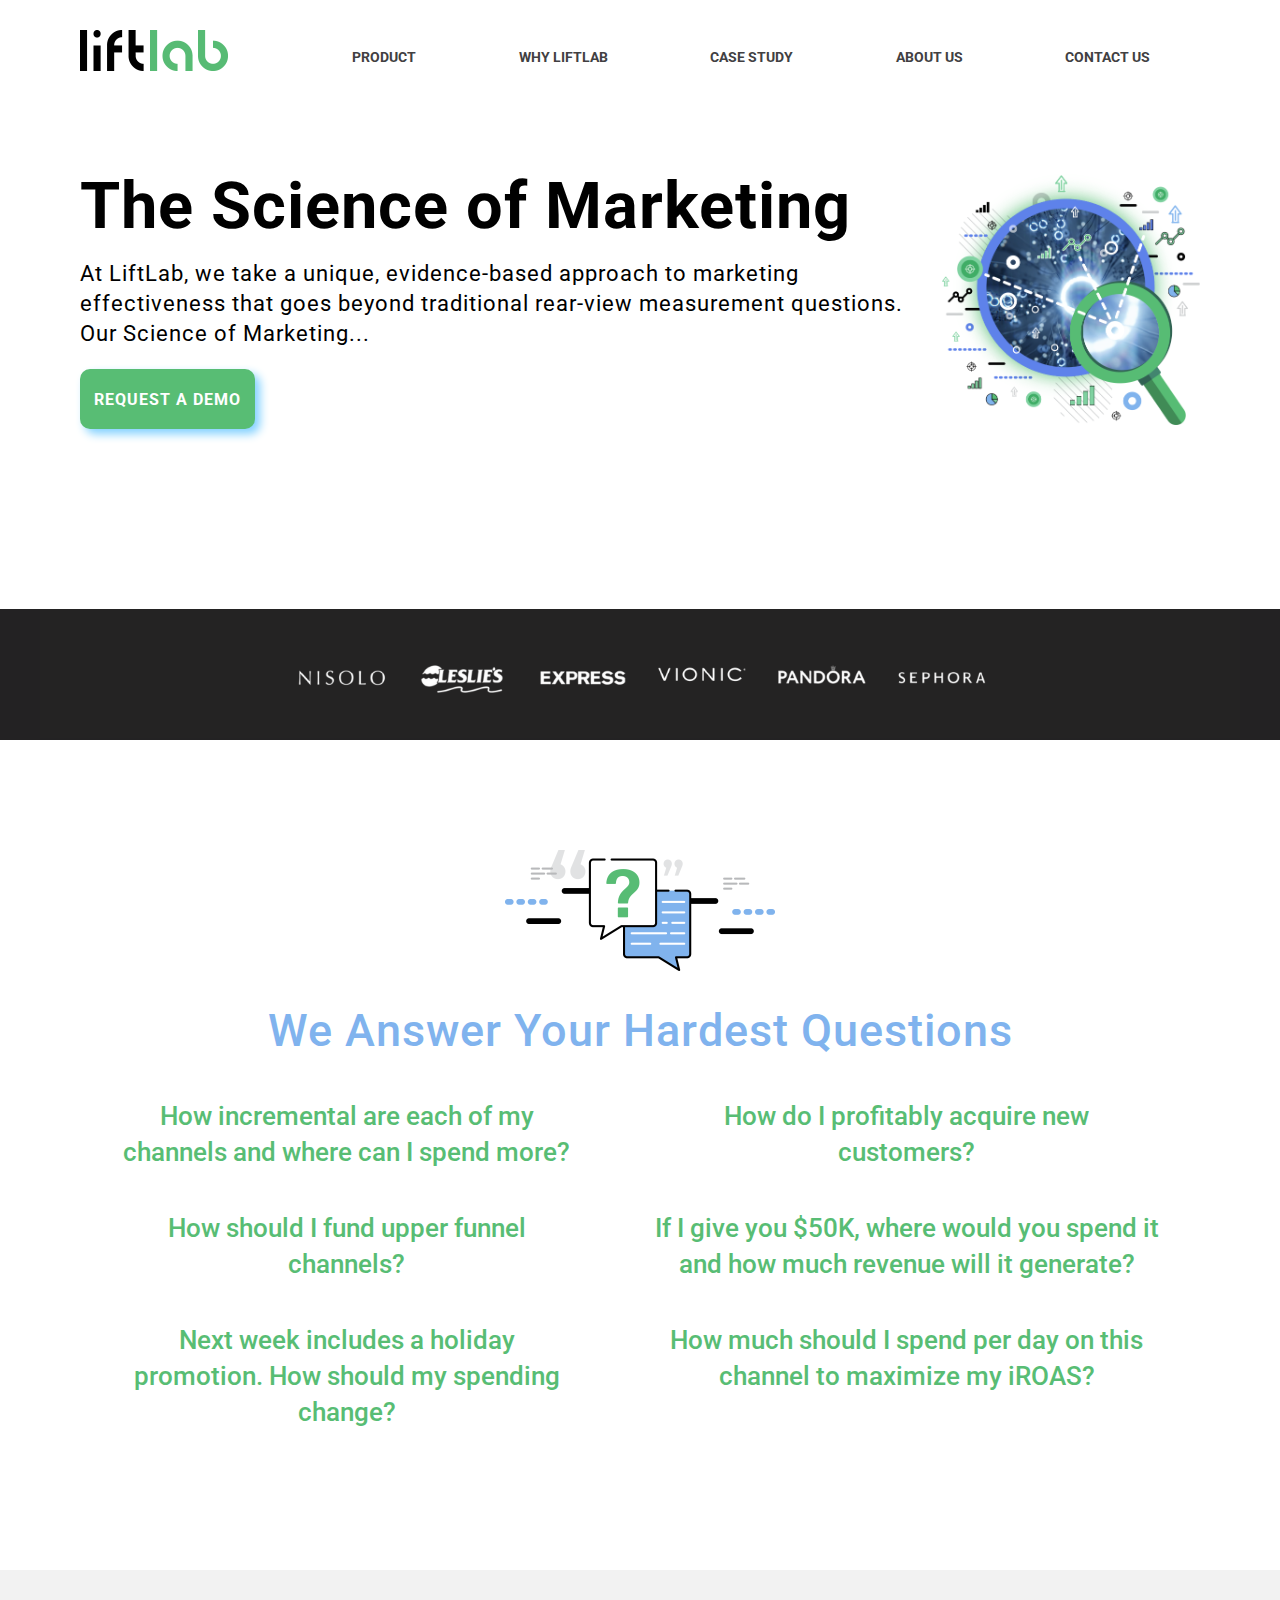
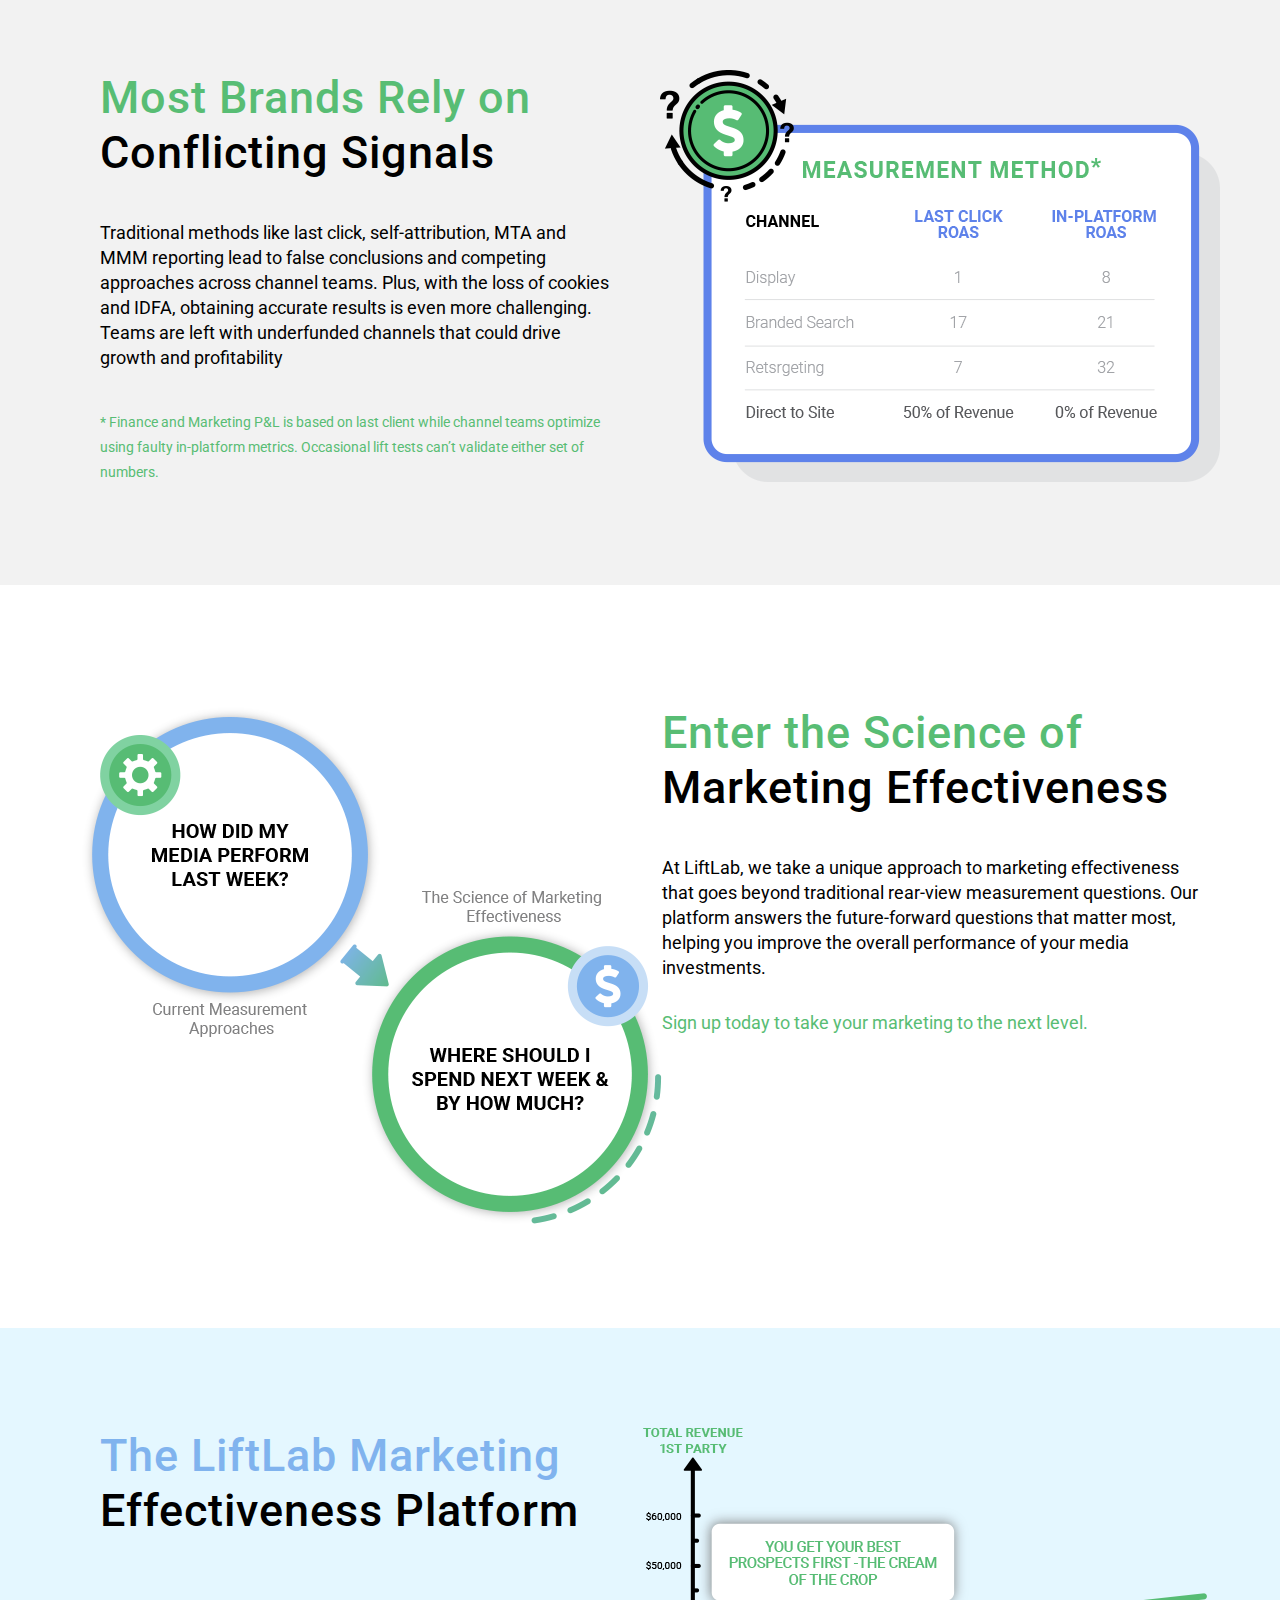
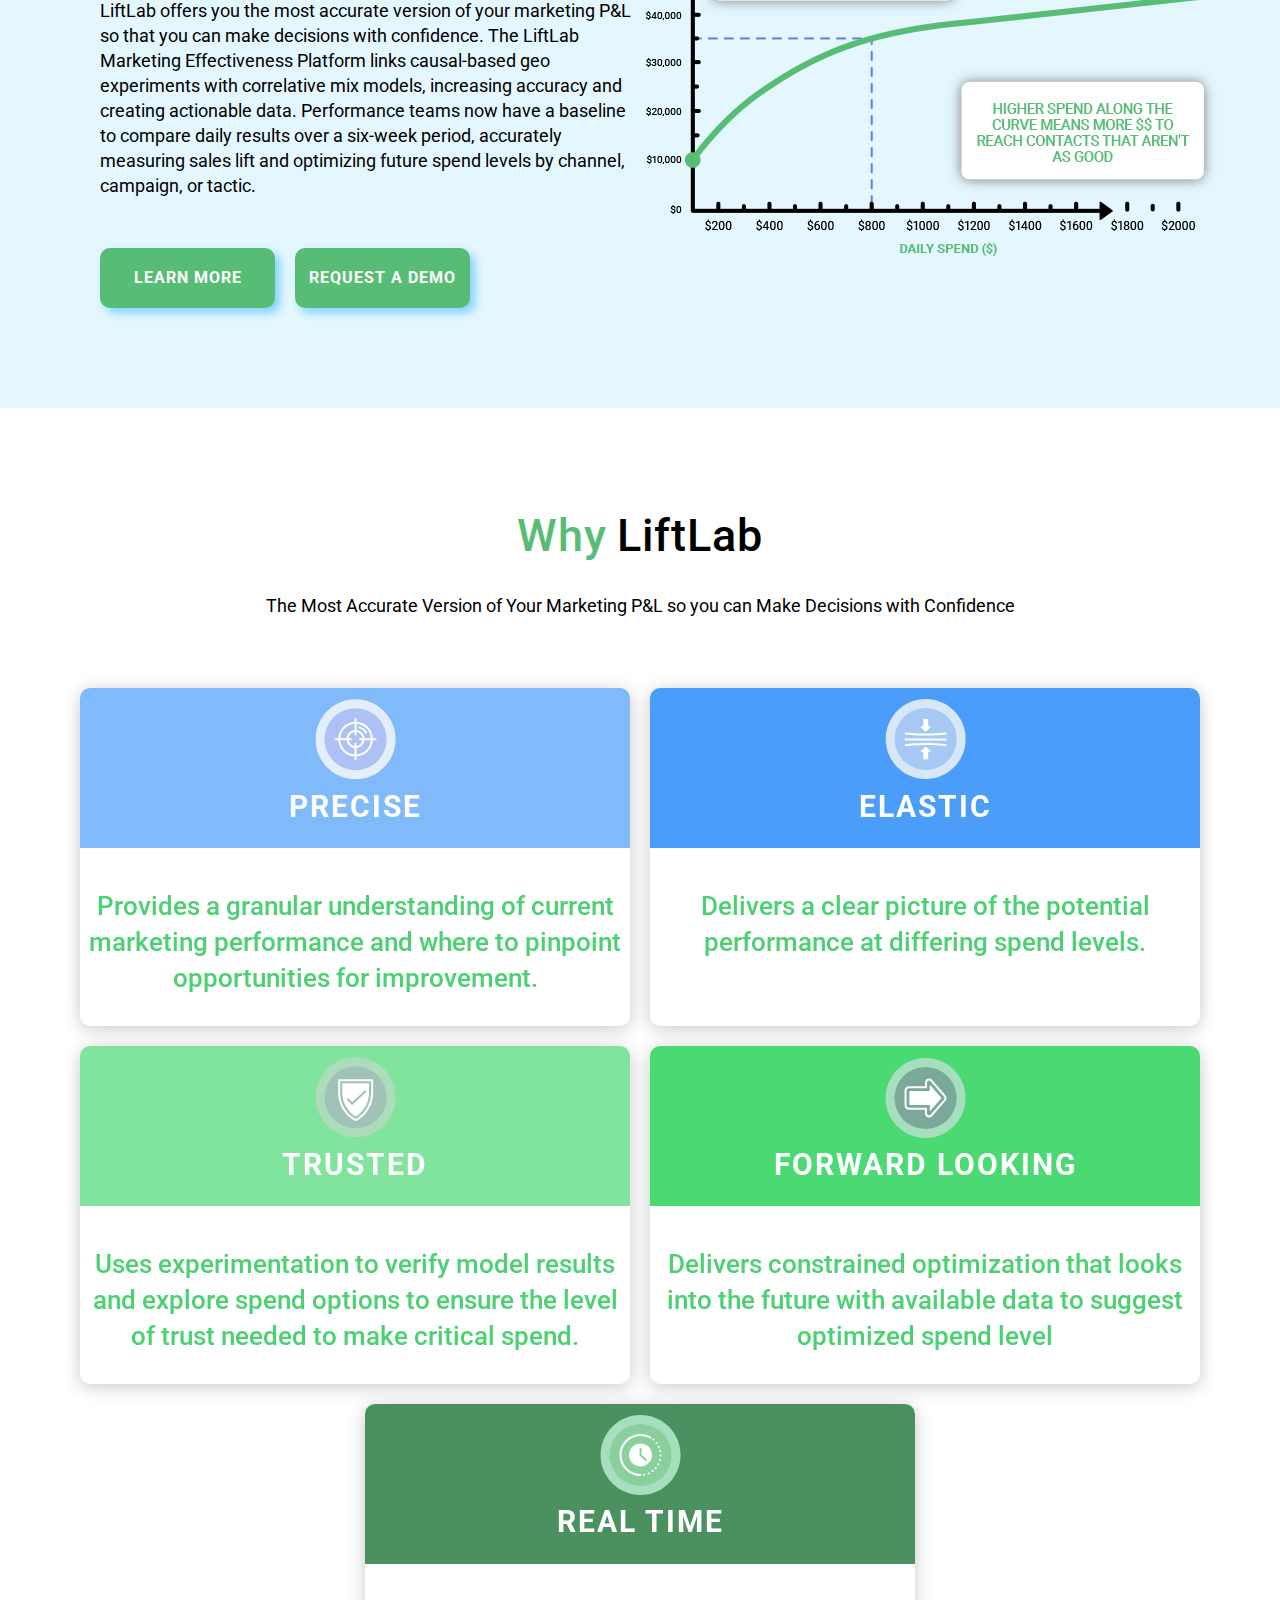
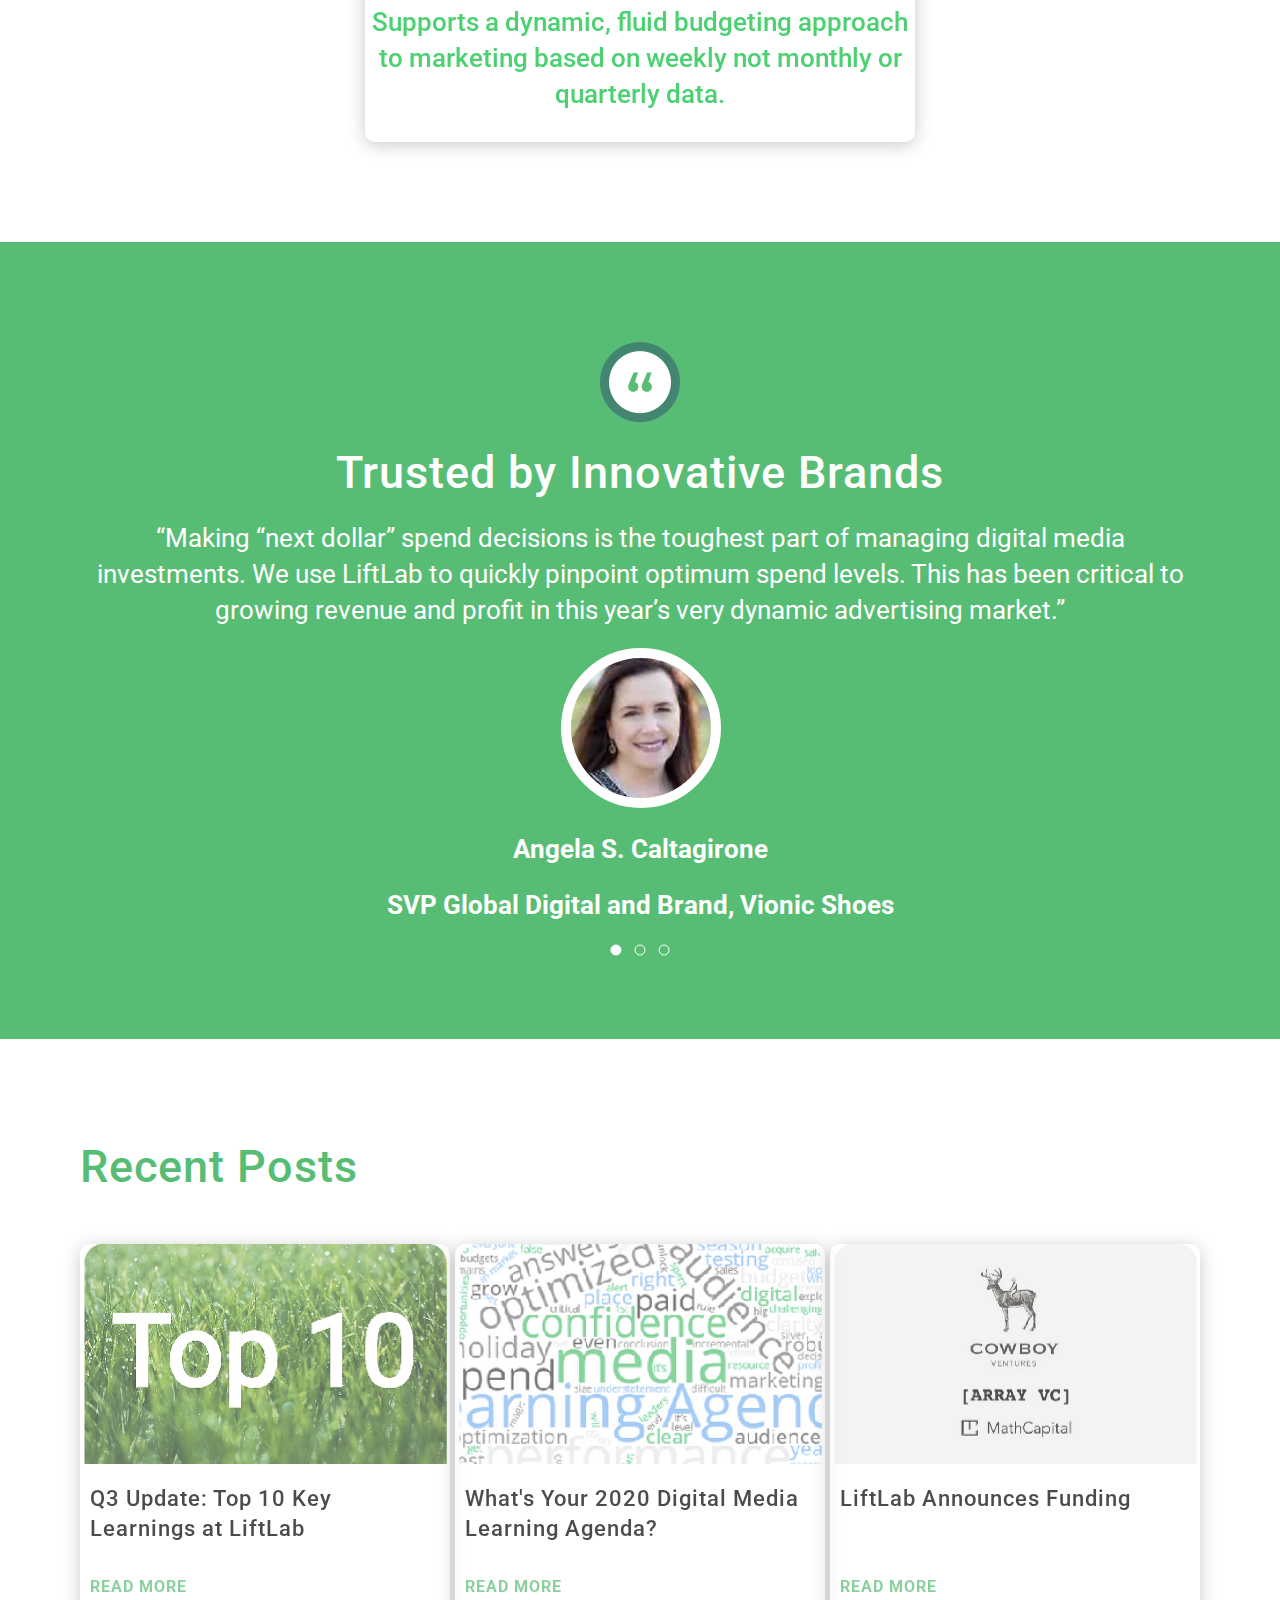
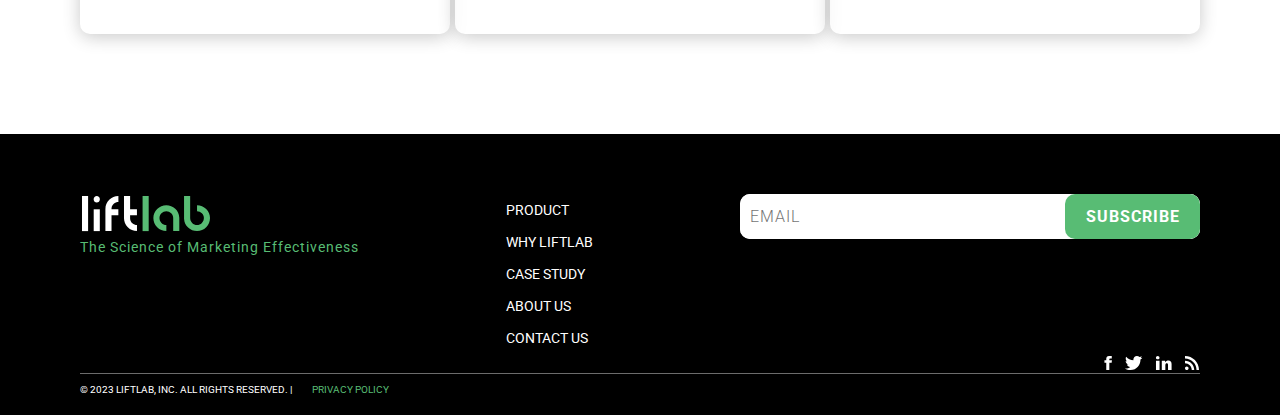
<file: index.html>
<!DOCTYPE html>
<html lang="en">
<head>
    <meta charset="UTF-8">
    <meta name="viewport" content="width=device-width, initial-scale=1.0">
    <title>Document</title>
    <link rel="stylesheet" href="style.css">
    <link rel="stylesheet" href="media.css">
    <link rel="preconnect" href="https://fonts.googleapis.com">
    <link rel="preconnect" href="https://fonts.gstatic.com" crossorigin>
    <link href="https://fonts.googleapis.com/css2?family=Roboto:wght@100;300;400;500;700;900&display=swap" rel="stylesheet">

</head>
<body>
    <header>
        <div class="head-container">
            <div class="head-top">
                <div class="head-logo">
                    <img src="logo (1).png" alt="">
                </div>
                <div class="navi">
                    <nav>
                        <svg class="nav-open" xmlns="http://www.w3.org/2000/svg" viewBox="0 0 448 512"><path d="M0 96C0 78.3 14.3 64 32 64H416c17.7 0 32 14.3 32 32s-14.3 32-32 32H32C14.3 128 0 113.7 0 96zM0 256c0-17.7 14.3-32 32-32H416c17.7 0 32 14.3 32 32s-14.3 32-32 32H32c-17.7 0-32-14.3-32-32zM448 416c0 17.7-14.3 32-32 32H32c-17.7 0-32-14.3-32-32s14.3-32 32-32H416c17.7 0 32 14.3 32 32z"/></svg>
                        <ul>
                            <li><a href="product.html">PRODUCT</a></li>
                            <li><a href="">WHY LIFTLAB</a></li>
                            <li><a href="">CASE STUDY</a></li>
                            <li><a href="">ABOUT US</a></li>
                            <li><a href="">CONTACT US</a></li>
                        </ul>
                    </nav>
                </div>
            </div>
            <div class="head-bottom">
                <div class="head-bottom-left">
                    <div class="head-bottom-left1">
                        <p>
                            The Science of Marketing
                        </p>
                    </div>
                    <div class="head-bottom-left2">
                        <p>
                            At LiftLab, we take a unique, evidence-based approach to marketing effectiveness that goes beyond traditional rear-view measurement questions. Our Science of Marketing...
                        </p>
                    </div>
                    <div class="head-botton">
                        <button>REQUEST A DEMO</button>
                    </div>
                </div>
                <div class="head-bottom-graphics">
                    <img class="big-img" src="header-graphics.png" alt="">
                </div>
            </div>
        </div>
    </header>
    <div class="logo-bar">
        <img src="logo-bar.png" alt="">
    </div>
    <main class="container">
        <div class="column1">
            <div class="column1-logo">
                <img src="column1-logo.png" alt="">
            </div>
            <div class="column1-heading">
                <p>
                    We Answer Your Hardest Questions
                </p>
            </div>
            <div class="column1-bottom">
                <div class="column1-left">
                    <p> 
                        How incremental are each of my channels and where can I spend more?
                    </p>
                    <p>
                        How should I fund upper funnel channels?
                    </p>
                    <p>
                        Next week includes a holiday promotion. How should my spending change?
                    </p>
                </div>
                <div class="column1-right">
                    <p> 
                        How do I profitably acquire new customers?
                    </p>
                    <p>
                        If I give you $50K, where would you spend it and how much revenue will it generate?
                    </p>
                    <p>
                        How much should I spend per day on this channel to maximize my iROAS?
                    </p>
                </div>
            </div>
        </div>
    </main>
    <main class="column2-bg">
        <div class="column2 container">
            <div class="column2-left">
                <div class="column2-left1">
                    <p>
                        Most Brands Rely on
                    </p>
                    <p style="color: black;">
                        Conflicting Signals
                    </p>
                </div>
                <div class="column2-left2">
                    <p>
                        Traditional methods like last click, self-attribution, MTA and MMM reporting lead to false conclusions and competing approaches across channel teams. Plus, with the loss of cookies and IDFA, obtaining accurate results is even more challenging. Teams are left with underfunded channels that could drive growth and profitability
                    </p>
                </div>
                <div class="column2-left3">
                    <p>
                        * Finance and Marketing P&L is based on last client while channel teams 
optimize using faulty in-platform metrics. Occasional lift tests can’t validate either set of numbers.

                    </p>
                </div>
            </div>
            <div class="column2-right">
                <img class="big-img" src="column2.png" alt="">
            </div>
        </div>
    </main>
    <div class="column3 container">
        <div class="column3-left">
            <img class="big-img2" src="column3.png" alt="">
        </div>
        <div class="column3-right">
            <div class="column3-left1">
                <p>
                    Enter the Science of
                </p>
                <p style="color: black;">
                    Marketing Effectiveness
                </p>
            </div>
            <div class="column3-left2">
                <p>
                    At LiftLab, we take a unique approach to marketing effectiveness that goes beyond traditional rear-view measurement questions. Our platform answers the future-forward questions that matter most, helping you 
improve the overall performance of your media investments.
                </p>
            </div>
            <div class="column3-left3">
                <p>
                    Sign up today to take your marketing to the next level.

                </p>
            </div>
        </div>
    </div>
    <main class="column4-bg">
        <div class="column4 container">
            <div class="column4-left">
                <div class="column4-left1">
                    <p>
                        The LiftLab Marketing
                    </p>
                    <p style="color: black;">
                        Effectiveness Platform
                    </p>
                </div>
                <div class="column4-left2">
                    <p>
                        LiftLab offers you the most accurate version of your marketing P&L so that you can make decisions with confidence.  The LiftLab Marketing Effectiveness Platform links causal-based geo experiments with correlative mix models, increasing accuracy and creating actionable data. Performance teams now have a baseline to compare daily results over a six-week period, accurately measuring sales lift and optimizing future spend levels by channel, campaign, or tactic.
                    </p>
                </div>
                <div class="column4-left3">
                    <div class="head-botton">
                        <button>LEARN MORE</button>
                    </div>
                    <div class="head-botton">
                        <button>REQUEST A DEMO</button>
                    </div>
                </div>
            </div>
            <div class="column4-right">
                <img class="big-img2" src="column4.png" alt="">
            </div>
        </div>
    </main>
    <div class="why container" >
        <div>
            <p>
                Why
            </p>
        </div>
        <div>
            <p style="color: black;">
                LiftLab
            </p>
        </div>
    </div>
    <div class="content1 container ">
        <p>
            The Most Accurate Version of Your Marketing P&L so you can Make Decisions with Confidence
        </p>
    </div>
    <div class="column5 container">
        <div class="column5-line1">
            <div class="box1">
                <div class="box1-top">
                    <img src="PRECISE ICON.png" alt="">
                    <p>PRECISE</p>
                </div>
                <div class="box-bottom">
                    <p>
                        Provides a granular understanding of current marketing performance and where to pinpoint opportunities for improvement.
                    </p>
                </div>
            </div>
            <div class="box2">
                <div class="box2-top">
                    <img src="ELASTIC ICON.png" alt="">
                    <p>ELASTIC</p>
                </div>
                <div class="box-bottom">
                    <p>
                        Delivers a clear picture of the potential performance at differing spend levels.
                    </p>
                </div>    
            </div>
        </div>
        <div class="column5-line2">
            <div class="box3">
                <div class="box3-top">
                    <img src="TRUSTED_ICON.png" alt="">
                    <p>TRUSTED</p>
                </div>
                <div class="box-bottom">
                    <p>
                        Uses experimentation to verify  model results and explore spend options to ensure the level of trust needed to make critical spend.
                    </p>
                </div>
            </div>
            <div class="box4">
                <div class="box4-top">
                    <img src="FORWARD_LOOKING ICON.png" alt="">
                    <p>FORWARD LOOKING</p>
                </div>
                <div class="box-bottom">
                    <p>
                        Delivers constrained optimization that looks into the future with available data to suggest optimized spend level
                    </p>
                </div>
            </div>
        </div>
        <div class="box5">
            <div class="box5-top">
                <img src="REAL_TIME_ICON.png" alt="">
                <p>REAL TIME</p>
            </div>
            <div class="box-bottom">
                <p>
                    Supports a dynamic, fluid budgeting approach to marketing based on weekly not monthly or quarterly data.
                </p>
            </div>
        </div>
    </div>
    <div class="column6-bg">
        <div class="column6 container">
            <div>
                <img src="column6-icon.png" alt="">
            </div>
            <div class="column6-heading">
                <p>Trusted by Innovative Brands</p>
            </div>
            <div class="column6-content">
                <p>“Making “next dollar” spend decisions is the toughest part of managing digital media investments. We use LiftLab to quickly pinpoint optimum spend levels. This has been critical to growing revenue and profit in this year’s very dynamic advertising market.”</p>
            </div>
            <div>
                <img src="column6-image.png" alt="">
            </div>
            <div class="column6-name">
                <p>Angela S. Caltagirone </p>
            </div>
            <div class="column6-name">
                <p>SVP Global Digital and Brand, Vionic Shoes</p>
            </div>
            <div>
                <img src="column6-dot.png" alt="">
            </div>
        </div>
    </div>
    <div class="column7 container">
        <p>Recent Posts</p>
        <div class="column7-post">
            <div class="post1 post">
                <div class="post-top">
                    <img src="column7-1.png" alt="">
                </div>
                <div class="column7-content">
                    <p>Q3 Update: Top 10 Key Learnings at LiftLab</p>
                </div>
                <div class="read-more">
                    <a href="">READ MORE</a>
                </div>
            </div>
            <div class="post2 post">
                <div class="post-top">
                    <img src="column7-2.png" alt="">
                </div>
                <div class="column7-content">
                    <p>What's Your 2020 Digital Media Learning Agenda?</p>
                </div>
                <div class="read-more">
                    <a href="">READ MORE</a>
                </div>
            </div>
            <div class="post3 post">
                <div class="post-top">
                    <img src="column7-3.png" alt="">
                </div>
                <div class="column7-content">
                    <p>LiftLab Announces Funding</p>
                </div>
                <div class="read-more">
                    <a href="READ MORE">READ MORE</a>
                </div>
            </div>
        </div>
    </div>
</body>
<footer>
    <div class="foot container">
        <div class="foot1">
            <div class="foot1-1">
                <img src="bottom-logo.png" alt="">
                <p>The Science of Marketing Effectiveness</p>
            </div>
            <div class="foot1-2">
                <nav>
                    <ul>
                        <li><a href="product.html">PRODUCT</a></li>
                        <li><a href="">WHY LIFTLAB</a></li>
                        <li><a href="">CASE STUDY</a></li>
                        <li><a href="">ABOUT US</a></li>
                        <li><a href="">CONTACT US</a></li>
                    </ul>
                </nav>
            </div>
            <div class="foot1-3">
                <input type="text" placeholder="EMAIL">
                <button>SUBSCRIBE</button>
            </div>
        </div>
        <div class="foot2">
            <div>
                <img src="f.png" alt="">
            </div>
            <div>
                <img src="twitter.png" alt="">
            </div>
            <div>
                <img src="in.png" alt="">
            </div>
            <div>
                <img src="wifi.png" alt="">
            </div>
        </div>
        <hr>
        <div class="foot3">
            <div class="foot3-1">
                <p>© 2023 Liftlab, Inc. All Rights Reserved.     |</p>
            </div>
            <div class="foot3-2">
                <p>PRIVACY POLICY</p>
            </div>
        </div>
    </div>
</footer>
</html>
</file>
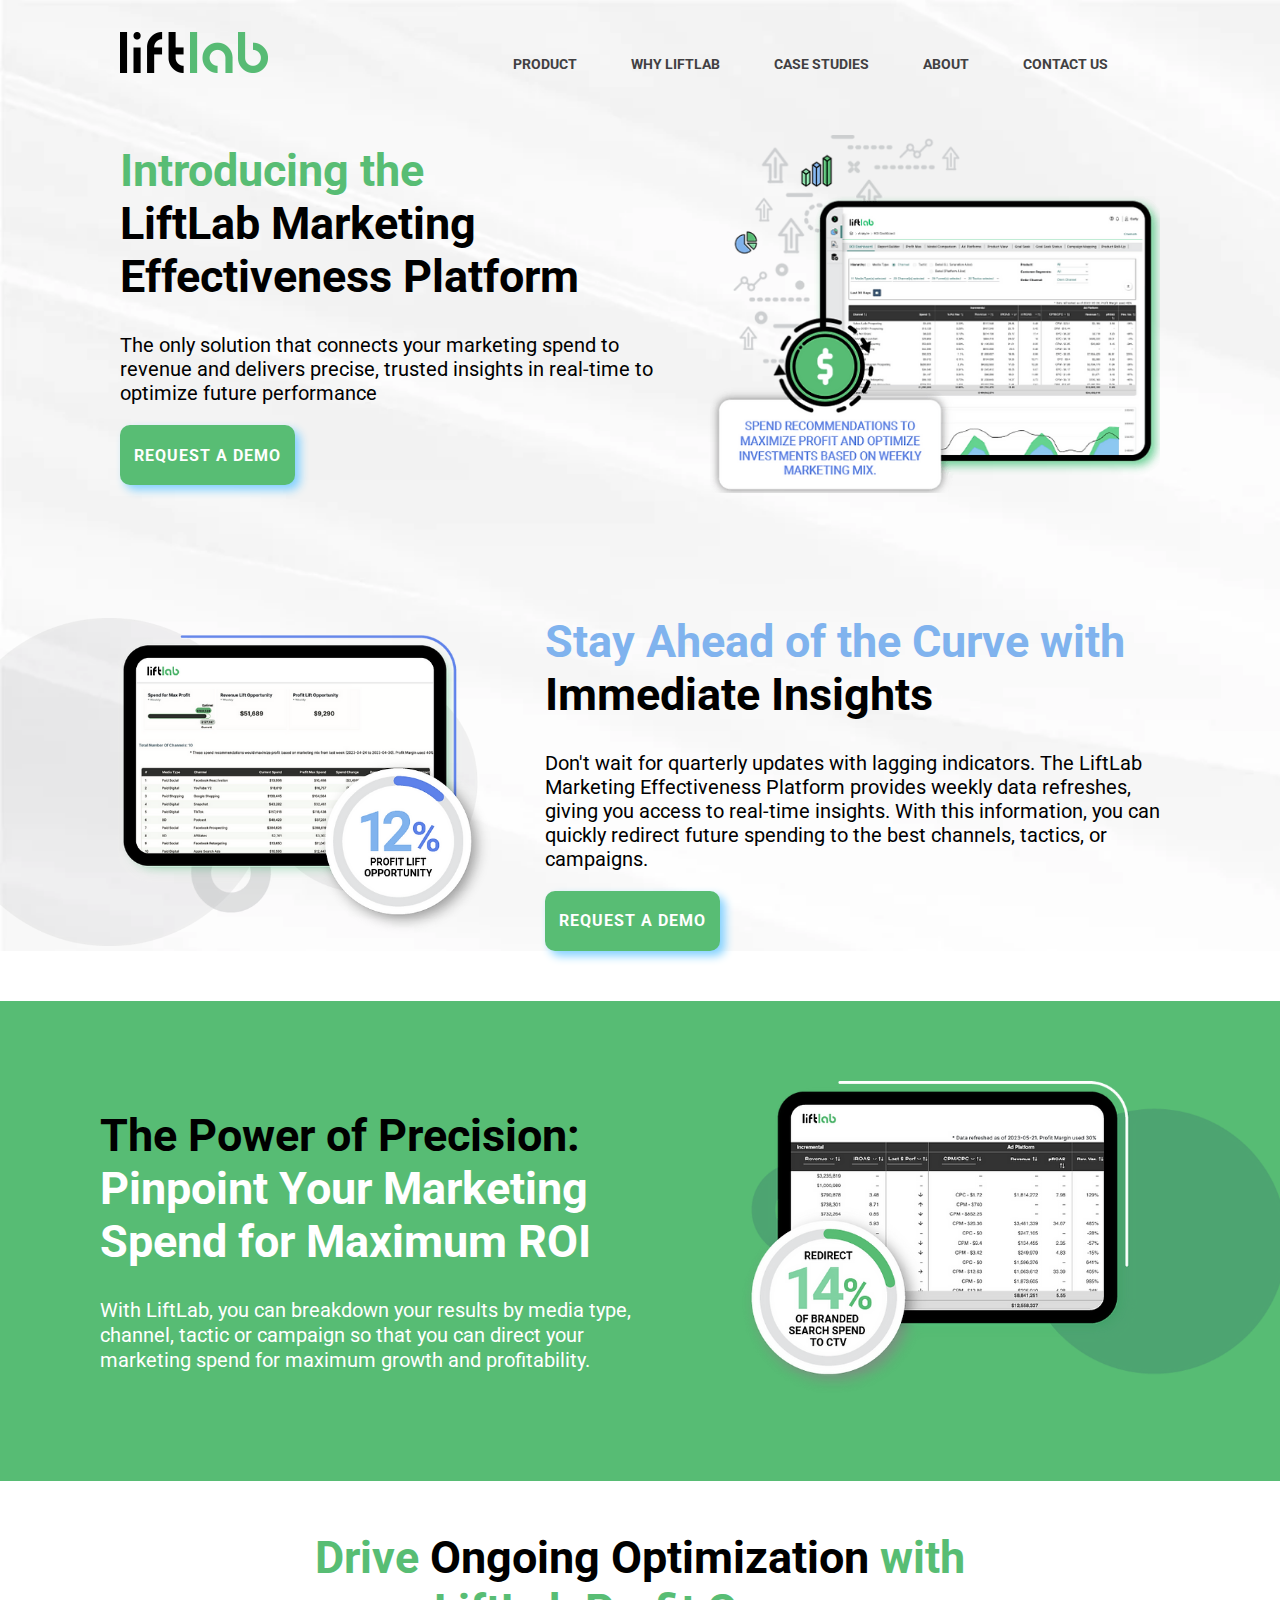
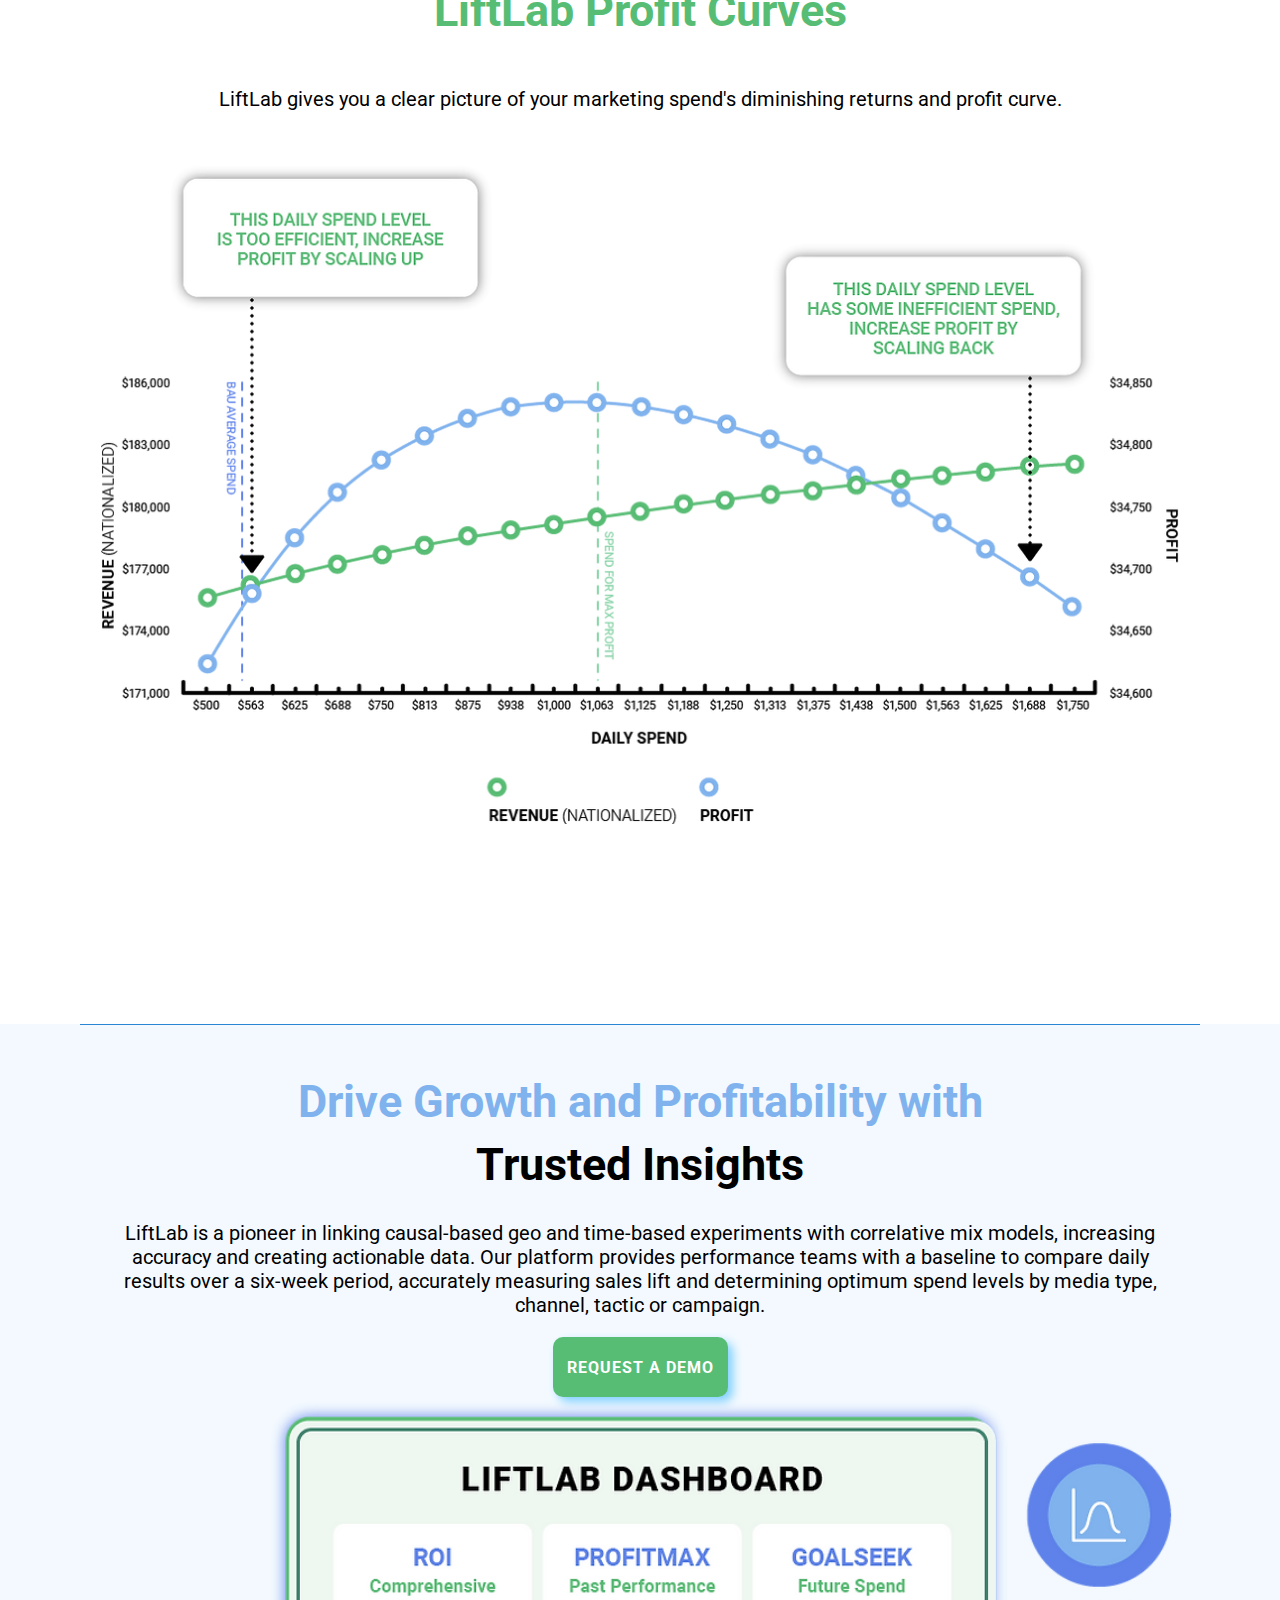
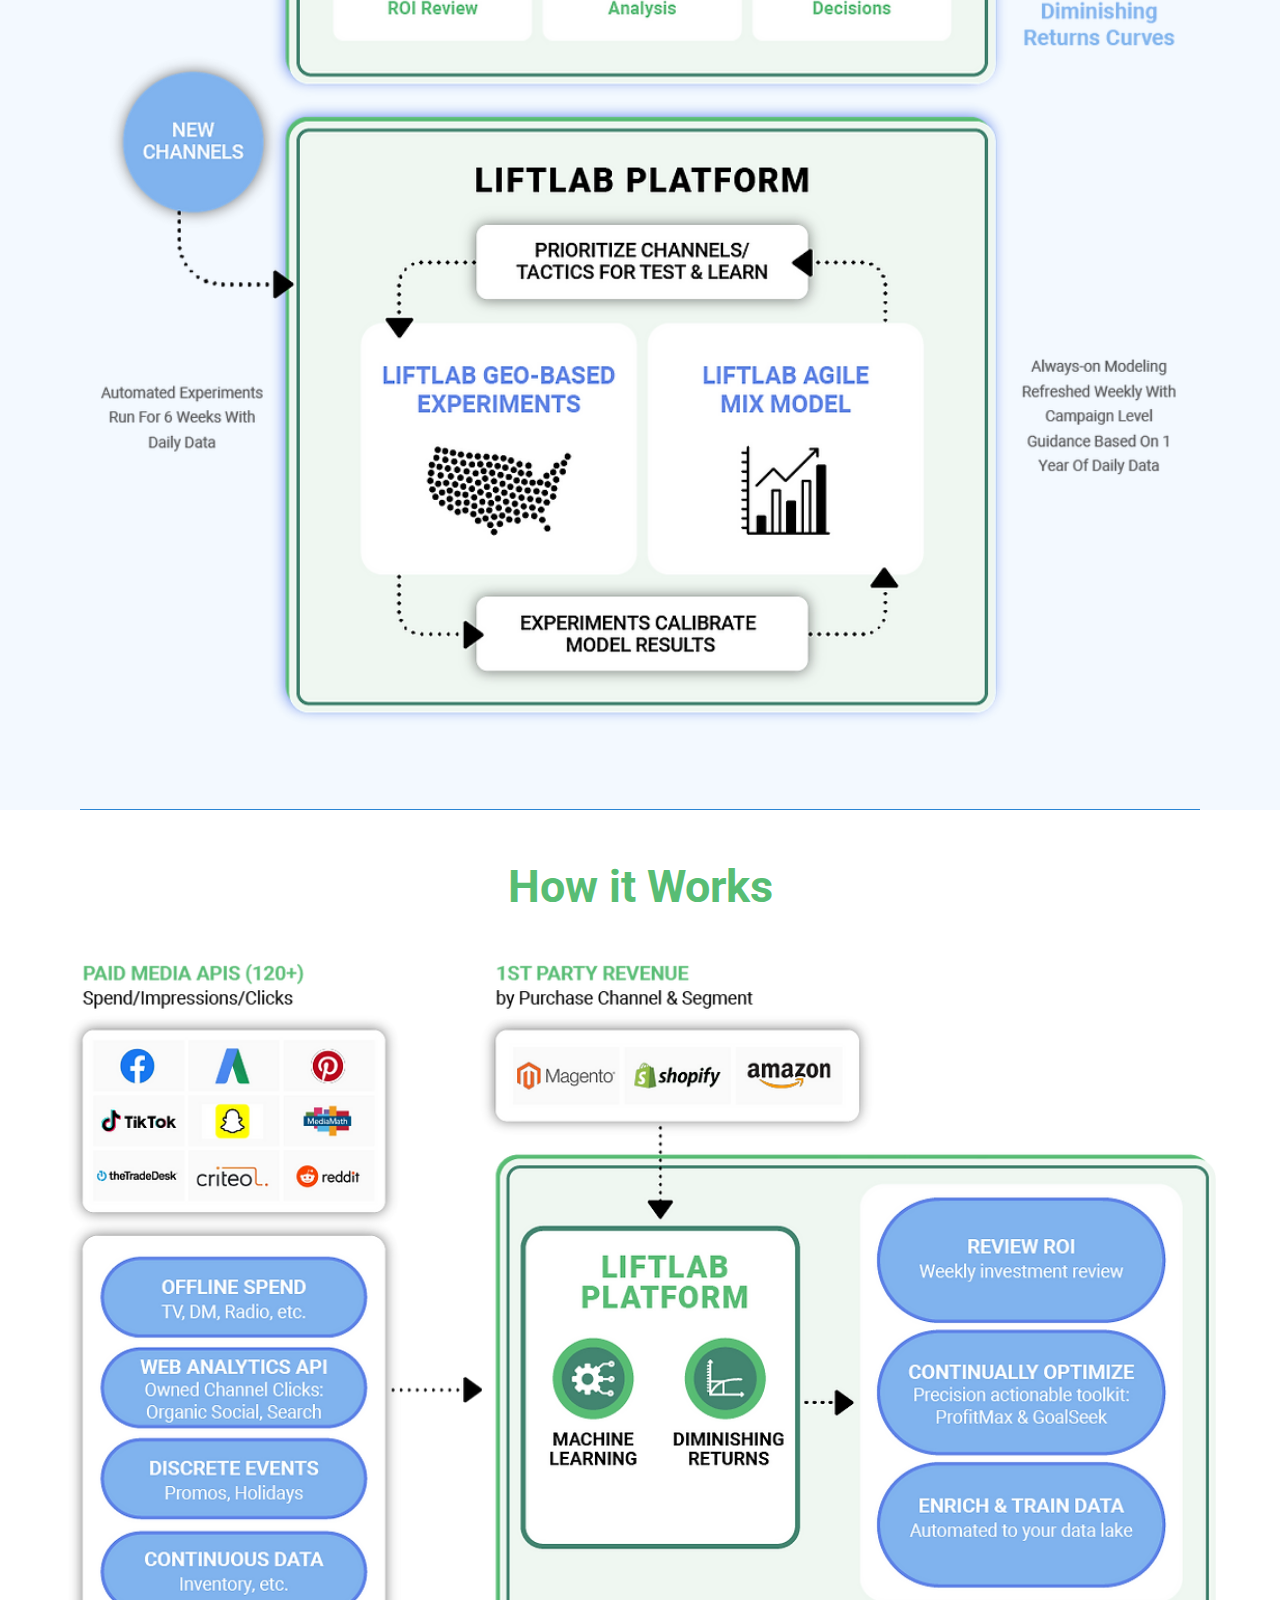
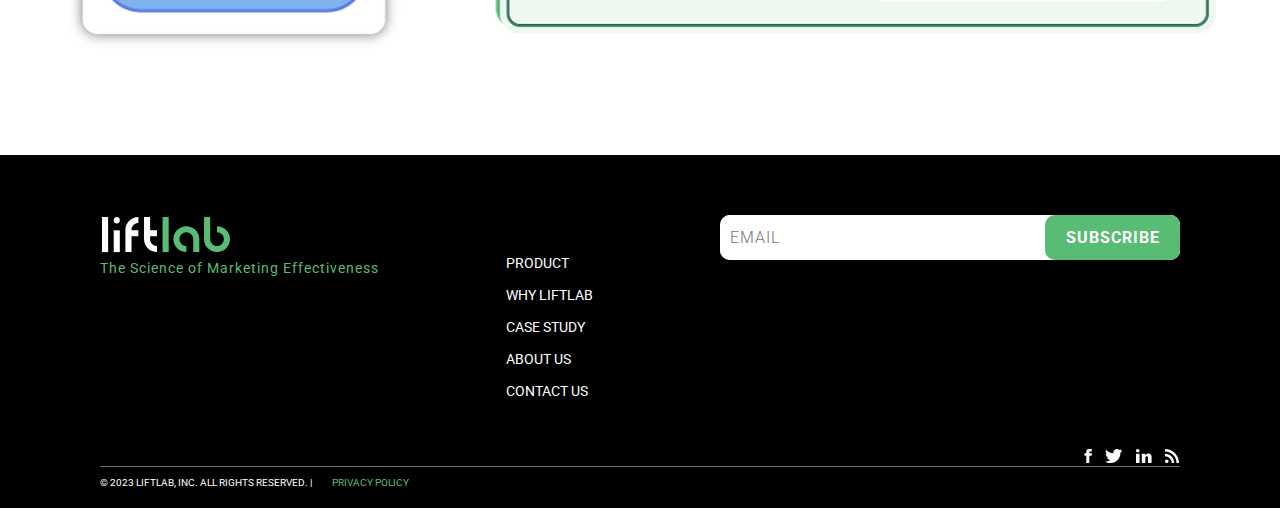
<file: product.html>
<!DOCTYPE html>
<html lang="en">
<head>
    <meta charset="UTF-8">
    <meta name="viewport" content="width=device-width, initial-scale=1.0">
    <title>Document</title>
    <link rel="stylesheet" href="product.css">
    <link rel="preconnect" href="https://fonts.googleapis.com" />
    <link rel="preconnect" href="https://fonts.gstatic.com" crossorigin />
    <link
      href="https://fonts.googleapis.com/css2?family=Roboto:wght@100;300;400;500;700;900&display=swap"
      rel="stylesheet"
    />
</head>
<body>
    <div class="header">
        <div class="container">
                <nav class="container">
                    <div class="left-nav">
                    <a href="index.html">
                        <img class="logo" src="images/logo.png" alt="logo" />
                    </a>
                    </div>
                    <svg class="nav-open" xmlns="http://www.w3.org/2000/svg" viewBox="0 0 448 512"><path d="M0 96C0 78.3 14.3 64 32 64H416c17.7 0 32 14.3 32 32s-14.3 32-32 32H32C14.3 128 0 113.7 0 96zM0 256c0-17.7 14.3-32 32-32H416c17.7 0 32 14.3 32 32s-14.3 32-32 32H32c-17.7 0-32-14.3-32-32zM448 416c0 17.7-14.3 32-32 32H32c-17.7 0-32-14.3-32-32s14.3-32 32-32H416c17.7 0 32 14.3 32 32z"/></svg>
                    <div class="right-nav">
                    <a class="nav-close">&#10005;</a>
                    <a href="">PRODUCT</a>
                    <a href="">WHY LIFTLAB</a>
                    <a href="">CASE STUDIES</a>
                    <a href="">ABOUT</a>
                    <a href="">CONTACT US</a>
                    </div>
                </nav> 
                <section class="section-1">
                    <div class="part_2">
                        <div class="container part-2">
                        <div class="part-2-left">
                            <h1>Introducing the <br> <span>LiftLab Marketing Effectiveness Platform</span></h1>
                            <p>
                                The only solution that connects your marketing spend to revenue and delivers precise, trusted insights in real-time to optimize future performance
                            </p>
                            <button class="req">REQUEST A DEMO</button>
                        </div>
                        <div class="part-2-right">
                            <img class="img dollar-img"  src="images/products/dollar.webp" alt="" />
                        </div>
                        </div>
                    </div>
                    <div class="part_2 part-profit">
                        <div class="container part-2-profit part-2">
                            <div class="part-2-right">
                                <img class="img profit profit-img"  src="images/products/profit.webp" alt="" />
                            </div>
                        <div class="part-2-left">
                            <h1 class="profit-h1">Stay Ahead of the Curve with <br> <span>Immediate Insights</span></h1>
                            <p>
                                Don't wait for quarterly updates with lagging indicators. The LiftLab Marketing Effectiveness Platform provides weekly data refreshes, giving you access to real-time insights. With this information, you can quickly redirect future spending to the best channels, tactics, or campaigns.
                            </p>
                            <button class="req">REQUEST A DEMO</button>
                        </div>
                       
                        </div>
                    </div>
                </section>     
        </div>    
    </div>
    <section class="redirect">
        <div class="redirect-flex container">
            <div class="redirect-left">
                <h1><span>The Power of Precision:</span> <br>Pinpoint Your Marketing <br>
                    Spend for Maximum ROI</h1>
                <p>With LiftLab, you can breakdown your results by media type,
                    channel, tactic or campaign so that you can direct your
                    marketing spend for maximum growth and profitability.</p>    
            </div>
            <div class="redirect-right">
                <img class="redirect-img" class="img" src="images/products/redirect.webp" alt="">
            </div>
        </div>
    </section>
    <section class="graph container">
        <h1>Drive <span> Ongoing Optimization</span> with <br>
            LiftLab Profit Curves</h1>
            <p>LiftLab gives you a clear picture of your marketing spend's diminishing returns and profit curve.</p>
            <img class="img graph-img" src="images/products/graph.webp" alt="">
    </section>
    <section class="dashboard">
        <div class="container">
            <h1>Drive Growth and Profitability with</h1>
            <h1>Trusted Insights</h1>
            <p>LiftLab is a pioneer in linking causal-based geo and time-based experiments with correlative mix models, increasing accuracy and creating actionable data. Our platform provides performance teams with a baseline to compare daily results over a six-week period, accurately measuring sales lift and determining optimum spend levels by media type, channel, tactic or campaign.</p>
            <button class="req">REQUEST A DEMO</button>
            <img class="dashboard-img" src="images/products/dashboard.webp" alt=""> 
        </div>
    </section>
    <section class="how-it-works">
        <h1>How it Works</h1>
        <img class="how-it-works-img" src="images/products/HOW IT WORKS.webp" alt="">
    </section>
    <footer>
        <div class="foot container">
            <div class="foot1">
                <div class="foot1-1">
                    <img src="bottom-logo.png" alt="">
                    <p>The Science of Marketing Effectiveness</p>
                </div>
                <div class="foot1-2">
                    <nav>
                        <ul>
                            <li><a href="">PRODUCT</a></li>
                            <li><a href="">WHY LIFTLAB</a></li>
                            <li><a href="">CASE STUDY</a></li>
                            <li><a href="">ABOUT US</a></li>
                            <li><a href="">CONTACT US</a></li>
                        </ul>
                    </nav>
                </div>
                <div class="foot1-3">
                    <input type="text" placeholder="EMAIL">
                    <button>SUBSCRIBE</button>
                </div>
            </div>
            <div class="foot2">
                <div>
                    <img src="f.png" alt="">
                </div>
                <div>
                    <img src="twitter.png" alt="">
                </div>
                <div>
                    <img src="in.png" alt="">
                </div>
                <div>
                    <img src="wifi.png" alt="">
                </div>
            </div>
            <hr>
            <div class="foot3">
                <div class="foot3-1">
                    <p>© 2023 Liftlab, Inc. All Rights Reserved.     |</p>
                </div>
                <div class="foot3-2">
                    <p>PRIVACY POLICY</p>
                </div>
            </div>
        </div>
    </footer>
</body>
</html>
</file>
<file: style.css>
*{
    padding: 0;
    margin: 0;
    text-decoration: none;
    list-style: none;
    box-sizing: border-box;
    font-size: 10px;
}
:root{
    width: 100%;
    height:100vh;
}
html{
    min-width:100%;
    min-height:100%;
    overflow-x: hidden;
}
body{
    min-width: 100%;
    overflow-x: hidden;
}
.head-container{
    width: 1120px;
    margin: 0 auto;
}
.big-img{
    width: 100%;
}

.head-top{
    display: flex;
    justify-content: space-between;
    margin-top: 3rem;
}
.navi li{
    display: inline-block;
    margin: 0 50px;
    font-size: 14px;
letter-spacing: 0px;
line-height: 54px;
text-transform: uppercase;
color: #414042;
font-weight: 700;
font-family: 'Roboto', sans-serif;
text-align: right;
}
.navi a{
    font-size: 14px;
letter-spacing: 0px;
line-height: 54px;
text-transform: uppercase;
color: #414042;
font-weight: 700;
font-family: 'Roboto', sans-serif;
text-align: right;
}
.head-bottom{
    display: flex;
    justify-content: space-between;
    margin-top: 90px;
}
.head-bottom-left1 p{
font-size: 65px;
letter-spacing: 1px;
line-height: 65px;
color: #000000;
font-weight: 700;
font-family: "Roboto";
}
.head-bottom-left2 p{
font-size: 22px;
letter-spacing: 1px;
line-height: 30px;
color: #000000;
font-weight: 400;
font-family: "Roboto" , sans-serif;
margin: 20px 0;
}
.head-botton button{
    width: 175px;
    height: 60px;
font-size: 16px;
letter-spacing: 1px;
line-height: 25px;
text-transform: uppercase;
color: #ffffff;
background-color: #58bd74;
font-weight: 700;
font-family: "Roboto" , sans-serif;
text-align: center;
border: none;
border-radius: 10px;
cursor: pointer;
box-shadow: 5px 5px 10px 0px  rgb(130, 209, 255);
}
button:hover, :active{
    background-color: #414042;
    opacity: 0.7;
}
nav ul li a:hover{
    color: #00a5f8;
}
svg{
    display: none;
    cursor: pointer;
    transition: all 0.2s;
    fill: var(--text-color);
    width: 2rem;
}
.logo-bar{
    margin-top:180px;
    text-align: center;
    background-color:#232223;
}
.logo-bar img{
    width: 1200px;
    margin: 0 auto;
}
.container{
    width: 1120px;
    margin: 0 auto;
}
.column1{
    margin-top: 110px;
}
.column1-logo{
    text-align: center;
}
.column1-bottom{
    display: flex;
    justify-content: space-between;
}
.column1-bottom p{
    font-size: 26px;
letter-spacing: 0px;
line-height: 36px;
color: #58bd74;
font-weight: 500;
font-family: "Roboto", sans-serif;
text-align: center;
margin: 40px ;
}
.column1-heading p{
    font-size: 45px !important;
    letter-spacing: 1px;
    line-height: 55px;
    color: #80b3ee;
    font-weight: 500;
    font-family: "Roboto", sans-serif;
    text-align: center;
    margin-top: 30px;
}
.column2-bg{
    margin-top: 100px;
    background-color: #f2f2f2;
    border: 100px solid #f2f2f2;
}
.column2{
    display: flex;
    justify-content: space-between;
}
.column2-left{
    width: 510px;
}
.column2-left1 p{
    font-size: 45px;
letter-spacing: 1px;
line-height: 55px;
color: #58bd74;
font-weight: 500;
font-family: "Roboto", sans-serif;
}
.column2-left2 p{
    font-size: 18px;
letter-spacing: 0px;
line-height: 25px;
color: #000000;
font-weight: 400;
font-family: "Roboto", sans-serif;
margin-top: 40px;
}
.column2-left3 p{
    font-size: 14px;
letter-spacing: 0px;
line-height: 25px;
color: #58bd74;
font-weight: 400;
font-family: "Roboto", sans-serif;
margin-top: 40px;
}
.column3{
    display: flex;
    justify-content: space-between;
    margin-top: 120px;
}
.column3-left1 p{
    font-size: 45px;
letter-spacing: 1px;
line-height: 55px;
color: #58bd74;
font-weight: 500;
font-family: "Roboto", sans-serif;
}
.column3-left2 p{
    margin-top: 40px;
    font-size: 18px;
line-height: 25px;
color: #000000;
font-weight: 400;
font-family: "Roboto", sans-serif;
}
.column3-left3 p{
    font-size: 18px;
line-height: 25px;
color: #58bd74;
font-weight: 400;
font-family: "Roboto",sans-serif;
margin-top: 30px;
}
.column4-bg{
    margin-top: 100px;
    background-color: #e4f7ff;
    border: 100px solid #e4f7ff;
}
.column4{
    display: flex;
    justify-content: space-between;
}
.column4-left1 p{
    font-size: 45px;
letter-spacing: 1px;
line-height: 55px;
color: #80b3ee;
font-weight: 500;
font-family: "Roboto", sans-serif;
}
.column4-left2 p{
    font-size: 18px;
letter-spacing: 0px;
line-height: 25px;
color: #000000;
font-weight: 400;
font-family: "Roboto", sans-serif;
margin-top: 60px;
}
.column4-left3{
    display: flex;
    gap: 20px;
    margin-top: 50px;
}

.column4-left3 p{
    font-size: 16px;
letter-spacing: 1px;
line-height: 25px;
text-transform: uppercase;
color: #ffffff;
font-weight: 700;
font-family: "Roboto", sans-serif;
text-align: center;
padding-top: 20px;

}
.why{
    display: flex;
    justify-content: center;
    gap: 10px;
    margin-top: 100px;
}
.why p{
    font-size: 45px;
letter-spacing: 1px;
line-height: 55px;
color: #58bd74;
font-weight: 500;
font-family: "Roboto", sans-serif;
text-align: center;
}
.content1 p{
    font-size: 18px;
letter-spacing: 0px;
line-height: 25px;
color: #000000;
font-weight: 400;
font-family: "Roboto", sans-serif;
text-align: center;
margin-top: 30px;
}
.column5{
    margin-top: 70px;
}
.column5-line1, .column5-line2{
    display: flex;
    justify-content: space-between;
}
.column5 img{
    margin-top: 10px;
}
.box1, .box2, .box3, .box4, .box5{
    width: 550px;
    height: 338px;
    background-color: white;
    opacity: 0.702;
filter: drop-shadow(0px 3px 9px rgba(0,0,0,0.3));
border-radius: 10px;
}
.box-bottom p{
    font-size: 26px;
letter-spacing: 0px;
line-height: 36px;
color: #00be36;
font-weight: 500;
font-family: "Roboto",sans-serif;
text-align: center;
margin-top: 40px;
}
.box1-top p, .box2-top p, .box3-top p, .box4-top p , .box5-top p{
    font-size: 30px;
    letter-spacing: 2px;
    line-height: 48px;
    text-transform: uppercase;
    color: #ffffff;
    font-weight: 700;
    font-family: "Roboto", sans-serif;
    text-align: center;
}
.box1-top{
    text-align: center;
    height:160px;
    opacity: 0.7;
    background-color: #0074f8;
    border-top-left-radius:10px ;
    border-top-right-radius: 10px;
}
.box2-top{
    text-align: center;
    height:160px;
    background-color: #0074f8;
    border-top-left-radius:10px ;
    border-top-right-radius: 10px;
}
.column5-line2{
    display: flex;
    justify-content: space-between;
    margin-top: 20px;
}
.box3-top{
    text-align: center;
    height:160px;
    opacity:0.7;
    background-color: #00ca39;
    border-top-left-radius:10px ;
    border-top-right-radius: 10px;
}
.box4-top{
    text-align: center;
    height:160px;
    background-color: #00ca39;
    border-top-left-radius:10px ;
    border-top-right-radius: 10px;
}
.box5-top{
    text-align: center;
    height:160px;
    background-color: #00631c;
    border-top-left-radius:10px ;
    border-top-right-radius: 10px;
}
.box5{
    margin-top:20px;
    position: relative;
    left: 50%;
    transform: translateX(-50%);
    margin-bottom:100px;
}
.column6-bg{
    margin-top: 100px;
    background-color: #58bd74;
    border: 80px solid #58bd74;
}
.column6{
    text-align: center;
}
.column6 img{
    margin-top: 20px;
}
.column6-heading p{
    margin-top: 20px;
    font-size: 45px;
letter-spacing: 1px;
line-height: 55px;
color: #ffffff;
font-weight: 500;
font-family: "Roboto";
text-align: center;
}
.column6-content p{
    margin-top: 20px;
    font-size: 26px;
letter-spacing: 0px;
line-height: 36px;
color: #ffffff;
font-weight: 400;
font-family: "Roboto";
text-align: center;
}
.column6-name p{
    margin-top: 20px;
    font-size: 26px;
letter-spacing: 0px;
line-height: 36px;
color: #ffffff;
font-weight: 700;
font-family: "Roboto";
text-align: center;
}
.column7{
    margin-top: 100px;
}
.column7 p{
    margin-top: 20px;
    font-size: 45px;
letter-spacing: 1px;
line-height: 55px;
color: #58bd74;
font-weight: 500;
font-family: "Roboto";
}
.column7-post{
    display: flex;
    justify-content: space-between;
    margin-top: 50px;
}
.post{
    width: 370px;
    height: 390px;
    background-color: white;
    opacity: 0.702;
filter: drop-shadow(0px 3px 9px rgba(0,0,0,0.3));
border-radius: 10px;
}
.post-top{
    opacity:unset;
    text-align: center;
    height: 220px;
    width: 370px;
}
.column7-content{
    height: 80px;
    margin: 10px;
}
.column7-content p{
    font-size: 22px;
line-height: 30px;
color: #000000;
font-weight: 500;
font-family: "Roboto";
}
.read-more{
    margin: 10px;
}
.read-more a{
    text-decoration: none;
    font-size: 16px;
letter-spacing: 1px;
line-height: 25px;
text-transform: uppercase;
color: #58bd74;
font-weight: 700;
font-family: "Roboto";
}
footer{
    background-color: #000000;
    margin-top: 100px;
}
.foot1{
    display: flex;
    justify-content: space-between;
    padding-top: 60px;
}
.foot1-1 p{
    font-size: 14px;
letter-spacing: 1px;
line-height: 25px;
color: #58bc74;
font-weight: 400;
font-family: "Roboto";
}
.foot1-2 a{
    font-size: 14px;
letter-spacing: 0px;
line-height: 32px;
text-transform: uppercase;
color: #ffffff;
font-weight: 400;
font-family: "Roboto";
}
.foot1-3{
    position: relative;
    width: 460px;
    height: 45px;
    border-radius: 10px;
    background-color: white;
}
.foot1-3 input{
    width: 100%;
    height: 100%;
    border-radius: 10px;
    border: none;
    font-size: 16px;
letter-spacing: 1px;
line-height: 19px;
color: #000000;
font-weight: 300;
font-family: "Roboto";
padding-left: 10px;
}
.foot1-3 button{
    border-radius: 10px;
    height: 100%;
    width: 135px;
    background-color: #58bc74;
    border: none;
    position: absolute;
    right: 0;
    font-size: 16px;
letter-spacing: 1px;
line-height: 19px;
text-transform: uppercase;
color: #ffffff;
font-weight: 700;
font-family: "Roboto";
text-align: center;
}
.foot2{
    display: flex;
    justify-content: end;
    gap: 10px;
}
hr{
    background-color:#6c6c6c;
    border: none;
    height: 1px;
}
.foot3{
    display: flex;
    gap: 20px;
    margin-top: 10px;
    padding-bottom: 20px;
}
.foot3-1 p{
    text-transform: uppercase;
color: #ffffff;
font-weight: 400;
font-family: "Roboto";
}
.foot3-2 p{
    text-transform: uppercase;
    color: #58bc74;
font-weight: 400;
font-family: "Roboto";
}
</file>
<file: media.css>
@media  screen and (max-width:1220px) {
    .head-container , .container, .logo-bar img{
        width: 900px;
    }
    .logo-bar img{
        width: 900px;
        margin: 0 auto;
    }
    .head-container{
        width: 900px;
        margin: 0 auto;
    }
    .column2, .column3, .column4{
        display: flex;
        flex-direction: column;
        justify-content: center;
        align-items: center;
        text-align: center;
    }
    .navi li{
        margin: 0 20px;
    }
    .column4-left3{
        justify-content: center;
    }
    .big-img2{
        width: 100%;
    }
    .column4 img{
        margin-top: 20px;
    }
    .column5-line1, .column5-line2{
        display: flex;
        flex-direction: column;
        align-items: center;
        text-align: center;
        justify-content: center;
    }
    .box1, .box2, .box3, .box4, .box5{
        margin-top: 10px;
    }
    .column7-post{
        flex-direction: column;
        justify-content: center;
        align-items: center;
        text-align: center;
        gap: 20px;
    }
}
@media  screen and (max-width:1040px) {
    .head-container , .container, .logo-bar img{
        width: 800px;
    }
    .logo-bar img{
        width: 800px;
        margin: 0 auto;
    }
    .head-container{
        width: 800px;
        margin: 0 auto;
    }
}
@media  screen and (max-width:900px) {
    .head-container , .container, .logo-bar img{
        width: 750px;
    }
    .logo-bar img{
        width: 750px;
        margin: 0 auto;
    }
    .head-container{
        width: 750px;
        margin: 0 auto;
    }
    .head-bottom{
        flex-direction: column;
        justify-content: center;
        align-items: center;
        text-align: center;
    }
    .head-bottom img{
        margin-top: 20px;
    }
    .column1-bottom{
        flex-direction: column;
        text-align: center;
    }
    .column2-bg,.column4-bg,.column6-bg{
        border: 0;
    }
    svg{
        display: block;
    }
    ul{
        display: none;
    }
}

@media  screen and (max-width:800px) {
    .head-container,.container ,.logo-bar img,.head-container{
        width: 600px;
    }

}
@media  screen and (max-width:720px) {
    .head-container,.container, .logo-bar img,.head-container{
        width: 500px;
    }
    .foot1{
        flex-direction: column;
        text-align: center;
        gap: 20px;
        margin-bottom: 20px;
    }

}
@media  screen and (max-width:600px) {
    .head-container,.container, .logo-bar img,.head-container,.head-bottom-left{
        max-width: 400px;
    }
    .box1, .box2, .box3, .box4, .box5{
        width: 100%;
        height: 400px;
    }
    .foot1-3{
        width: 100%;
    }
    .column2-left3 p{
        width: 100%;
    }
    .column2-left{
        width: 100%;
    }
    
}
</file>
<file: product.css>
:root {
    --text-color: #000000;
    --green: #58bd74;
    --white: #ffffff;
    width: 100%;
  }
  
  * {
    margin: 0;
    padding: 0;
    box-sizing: border-box;
  }
  
  html {
    font-size: 10px;
    font-family: "Roboto", sans-serif;
    min-width: 100%;
    overflow-x: hidden;
  }
  
  body {
    min-width: 100%;
    overflow-x: hidden;
  }
  
  .container {
    max-width: 1120px;
    margin: 0 auto;
    width: 100%;
  }

  .header{
    background-image: url('Product-Ban-Bg.webp');
    background-repeat: no-repeat;
    background-size: cover;
  }
  a{
    font-size: 14px;
letter-spacing: 0px;
line-height: 54px;
text-transform: uppercase;
color: #414042;
font-weight: 700;
font-family: 'Roboto', sans-serif;
text-align: right;
text-decoration: none;
  }

  a:hover{
    color: #78b7ff !important;
    font-size: large !important;
    
  }
.req{
    width: 175px;
    height: 60px;
font-size: 16px;
letter-spacing: 1px;
line-height: 25px;
text-transform: uppercase;
color: #ffffff;
background-color: #58bd74;
font-weight: 700;
font-family: "Roboto" , sans-serif;
text-align: center;
border: none;
border-radius: 10px;
box-shadow: 5px 5px 10px 0px  rgb(130, 209, 255);
margin-top: 20px;
}
button:hover, :active{
    font-size: large !important;
    background-color:black !important; 
    opacity: 0.7;
    cursor: pointer;
}
  nav {
    display: flex;
    justify-content: space-between;
    align-items: center;
    margin-bottom: 4rem !important;
    padding-top: 3.2rem;
  }
  
  .left-nav a {
    text-decoration: none;
  }
  .right-nav a {
    font-size: 1.4rem;
    text-decoration: none;
    color: #414042;
    font-weight: bold;
    margin-right: 52px;
    transition: all 0.2s;
  }
  .nav-close{
    display: none;
    cursor: pointer;
  }
  .nav-open{
    display: none;
    cursor: pointer;
    transition: all 0.2s;
    fill: var(--text-color);
    width: 2rem;
  }
  
  .nav-open:hover{
    opacity: 0.5;
  }

  .part-2 {
    display: flex;
    gap: 10rem;
    align-items: center;
  }
  
  .part-2 h1 {
    font-size: 4.5rem;
    color: var(--green);
  }
  .profit-h1{
    color: #80b3ee !important;
  }
  .part-2 h1 span {
    color: var(--text-color);
  }
  .part-2-left p,
  .part-3-right p {
    font-size: 2rem;
    color: var(--text-color);
    font-weight: 400;
    margin-top: 3rem;
  }
 .demo {
    padding: 2.5rem 1.8rem;
    background-color: var(--green);
    font-size: 2rem;
    text-decoration: none;
    color: var(--white);
    border-radius: 20px;
    box-shadow: 6px 6px 10px 0px rgba(42, 133, 212, 1);
    transition: all 0.2s;
    margin-top: 3rem;
    display: inline-block;
  }
 .demo:hover{
    opacity: 0.5;
    background-color: #414042;
  }


  .profit{
   margin-left: -300px;
  }

  .part-profit{
    margin-top: 12rem;
  }

  .redirect{
    background-color: rgb(87, 188, 116);
    padding-top: 8rem;
    padding-bottom: 8rem;
    margin-top: 5rem;
  }
  .redirect-flex{
    display: flex;
    align-items: center;
    gap: 10rem;
  }

  .redirect-left h1{
    font-size: 4.5rem;
    color: var(--white);
  }
  .redirect-left p{
    font-size: 2rem;
    color: var(--white);
    margin-top: 3rem;
    line-height: 2.5rem;
  }

  .redirect-left h1 span{
    color: var(--text-color);
  }

  .redirect-img{
    margin-right: -300px;
  }

  .graph{
    margin-top: 5rem;
  }
  .graph h1{
    font-size: 4.5rem;
    color: var(--green);
    text-align: center;
  }
  .graph h1 span{
    color: var(--text-color);
  }

  .graph p{
    font-size: 2rem;
    color: var(--text-color);
    text-align: center;
    margin-top: 5rem;
    margin-bottom: 5rem;
  }

  .dashboard{
    background-color: rgb(226 241 255 / 40%);
    margin-top: 20rem;
  }

  .dashboard h1{
    font-size: 4.5rem;
    color: var(--text-color);
    text-align: center;
  }
  .dashboard h1:first-child{
    color: #80b3ee;
    margin-top: 5rem;
  }

  .dashboard h1:nth-child(2){
    margin-top: 1rem;
    margin-bottom: 3rem;
  }

  .dashboard p{
    font-size: 2rem;
    color: var(--text-color);
    text-align: center;
  }
  .dashboard div{
    text-align: center;
    border-top:1px solid rgba(42, 133, 212, 1);
    border-bottom:1px solid rgba(42, 133, 212, 1);
    padding-bottom: 8rem;
  }
  .dashboard a{
    margin-bottom: 5rem;
  }

  .how-it-works{
    text-align: center;
  }
  .how-it-works h1{
    font-size: 4.5rem;
    color: var(--green);
    margin-top: 5rem;
    margin-bottom: 5rem;
  }
  .how-it-works img{
    width: 90%;
  }

  footer{
    background-color: #000000;
    margin-top: 100px;
}
.foot1{
    display: flex;
    justify-content: space-between;
    padding-top: 60px;
}
.foot1-1 p{
    font-size: 14px;
letter-spacing: 1px;
line-height: 25px;
color: #58bc74;
font-weight: 400;
font-family: "Roboto";
}
.foot1-2 a{
    font-size: 14px;
letter-spacing: 0px;
line-height: 32px;
text-transform: uppercase;
color: #ffffff;
font-weight: 400;
font-family: "Roboto";
}
.foot1-3{
    position: relative;
    width: 460px;
    height: 45px;
    border-radius: 10px;
    background-color: white;
}
.foot1-3 input{
    width: 100%;
    height: 100%;
    border-radius: 10px;
    border: none;
    font-size: 16px;
letter-spacing: 1px;
line-height: 19px;
color: #000000;
font-weight: 300;
font-family: "Roboto";
padding-left: 10px;
}
.foot1-3 button{
    border-radius: 10px;
    height: 100%;
    width: 135px;
    background-color: #58bc74;
    border: none;
    position: absolute;
    right: 0;
    font-size: 16px;
letter-spacing: 1px;
line-height: 19px;
text-transform: uppercase;
color: #ffffff;
font-weight: 700;
font-family: "Roboto";
text-align: center;
}
.foot2{
    display: flex;
    justify-content: end;
    gap: 10px;
}
hr{
    background-color:#6c6c6c;
    border: none;
    height: 1px;
}
.foot3{
    display: flex;
    gap: 20px;
    margin-top: 10px;
    padding-bottom: 20px;
}
.foot3-1 p{
    text-transform: uppercase;
color: #ffffff;
font-weight: 400;
font-family: "Roboto";
}
.foot3-2 p{
    text-transform: uppercase;
    color: #58bc74;
font-weight: 400;
font-family: "Roboto";
}





@media only screen and (max-width:1280px){
  .dollar-img{
      max-width:45rem;
  }
  .profit-img{
      max-width: 55rem;
      margin-left: -17.5rem;
  }
  .redirect-img{
      max-width: 55rem;
      margin-right: -107px ;
  }
  .part-2{
      gap:5rem
  }
  .container{
      padding-right: 2rem;
      padding-left: 2rem;
  }
  .redirect-flex{
      gap: 8rem;
  }
  .dashboard-img,.graph-img{
      width: 100%;
      display:block;
      position: relative;
      left: 50%;
      transform: translateX(-50%);
  }
  #email{
      padding-right: 10rem;
    }
 
}

@media only screen and (max-width:980px){
  .part-2,.redirect-flex{
      flex-direction: column;
      text-align: center;
  }
  .part-2-profit{
      flex-direction: column-reverse;
  }
  .dollar-img,.profit-img,.redirect-img{
      width: 100%;
  }
  .profit-img{
      margin-left: 0;
  }
  .redirect-img{
      margin-right: 0;
  }
  .footer-flex{
      flex-direction: column;
      gap: 5rem;
  }
  .footer-logos{
      margin-top: 0;
      position: relative;
      top: -20px;
  }
  .right-nav a{
      margin-right: 2rem;
  }
  .dashboard{
      margin-top: 10rem;
  }
  .foot1{
    flex-direction: column;
    align-items: center;
  }
  
  .foot1 ul{
    display: flex;
    gap: 10px;
    align-items: center;
    justify-content: center;
  }
  .foot1-3{
    margin-bottom:20px;
  }
}

@media only screen and (max-width:775px){
  html{
      font-size: 9px;
  }
  .right-nav{
      display: flex;
      flex-direction: column;
      gap: 3rem;
      position: fixed;
      top: 0;
      z-index: 3;
      background-color: #ffffff;
      padding: 4rem 8rem;
      right: -900px; 
      opacity: 0;
      width: 100%;
      text-align: center;
      box-shadow: rgba(0, 0, 0, 0.35) 0px 5px 15px;
      transition: all 0.2s ease-out;
    }
    .nav-close{
      position: absolute;
      right: 3rem;
      top: 2rem;
      font-size: 2rem !important;
      display: block;
    }
    .nav-open{
      display: block;
    }
    #email{
      padding-right: 8rem;
    }

}


@media only screen and (max-width:570px){
  html{
      font-size: 7px;
  }
  .logo{
      width: 60%;
  }
  .logo-2{
      width: 15%;
  }
  .footer-logos{
      display: block;
      position: static;
      margin-top: 2rem;
  }
  .demo{
      padding: 1.5rem 1.8rem;
      border-radius: 12px;
    }

  h1{
      font-size: 3rem !important;
  } 
  
  .container{
      padding-left: 1rem;
      padding-right: 1rem;
  }
  #email{
      padding-right: 5rem;
  }
  #submit,#email{
      font-size: 1.4rem;
      padding-top: 1rem;
      padding-bottom: 1rem;
  }
  .foot1 ul{
    display: none;

  }
  .foot1-3{
    width: 230px;
    height: 30px;
  }
  .foot1-3 button{
    border-radius: 10px;
    height: 100%;
    width: 100px;
    background-color: #58bc74;
    border: none;
    position: absolute;
    right: 0;
    font-size: 16px;
letter-spacing: 0px;
line-height: 19px;
text-transform: uppercase;
color: #ffffff;
font-weight: 400;
font-family: "Roboto";
text-align: center;
  }

 
}
</file>
